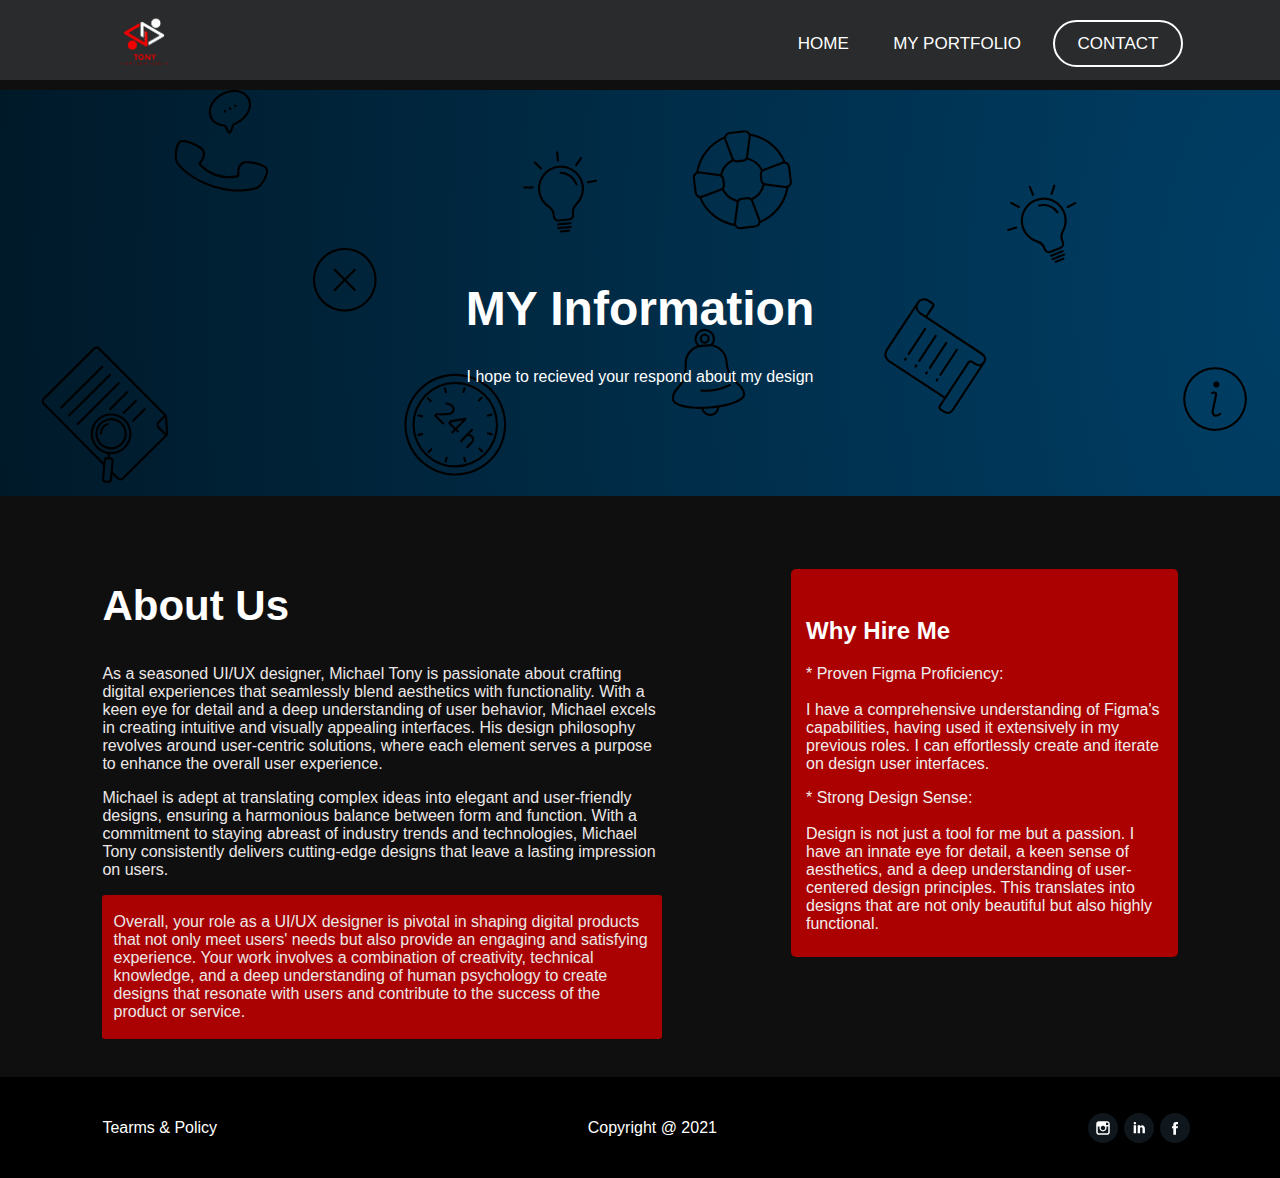
<file: Contact.html>
<html lang="en">
<head>
    <meta charset="UTF-8">
    <meta name="viewport" content="width=device-width, initial-scale=1.0">
    <title>Contact</title>
    <link rel="stylesheet" href="css/contact.css">
    <link rel="website icon" href="image/peace.png">
</head>
<body>
    <nav>
        <input type="checkbox" id="check">
        <label for="check" class="checkbtn">
            <i class="fas fa-bars">&#9776;</i>
        </label>
        <label class="logo"><img src="image/peace.png" width="100%" class="img-ii"></label>
        <ul>
            <span></span>
            <li><a href="index.html">Home</a></li>
            <li><a href="portfolio.html">My Portfolio</a></li>
            <li><a class="active" href="Contact.html">Contact</a></li>
        </ul>
    </nav>

    <div class="vip"></div>

<div class="container">
    <div class="con">
    <h1>MY Information</h1>
    <p>I hope to recieved your respond about my design</p>
    </div>
</div>




<section>
    <div class="lef">
        <h2>About Us</h2>
        <p>As a seasoned UI/UX designer, Michael Tony is passionate about
         crafting digital experiences that seamlessly blend aesthetics with 
         functionality. With a keen eye for detail and a deep understanding 
         of user behavior, Michael excels in creating intuitive and visually 
         appealing interfaces. His design philosophy revolves 
         around user-centric solutions, where each element serves a 
         purpose to enhance the overall user experience.</p>
        <p> Michael is adept 
         at translating complex ideas into elegant and user-friendly 
         designs, ensuring a harmonious balance between form and function.
          With a commitment to staying abreast of industry trends and 
          technologies, Michael Tony consistently delivers
         cutting-edge designs that leave a lasting impression on users.</p>   
        <div class="span">
            <p>Overall, your role as a UI/UX designer is pivotal in shaping digital products that not only meet users' needs but also provide an engaging and satisfying experience. Your work involves a combination of creativity, technical knowledge, and a deep understanding of human psychology to create designs that resonate with users and contribute to the success of the product or service.</p>      
        </div>
    </div>

    <div class="rig">
        <div class="spa">
        <h2>Why Hire Me</h2>
        <p>* Proven Figma Proficiency: <br>
            <br>
            I have a comprehensive understanding of Figma's capabilities, having used it extensively in my previous roles. I can effortlessly create and iterate on design
            user interfaces.
          </p>   
         <p> * Strong Design Sense: <br>
            <br> 
            Design is not just a tool for me but a passion. I have an innate eye for detail, a keen sense of aesthetics, and a deep understanding of user-centered design principles. This translates into designs that are not only beautiful but also highly functional.
            </p>      
   </div>
    </div>
</section>


<div class="footer">
    <div class="fot">
            <p>Tearms & Policy</p>
            <p>Copyright @ 2021</p>
            <span>
                <img src="image/instagram-logo.svg" alt="">
                <img src="image/linkedIn-logo.svg" alt="">
                <img src="image/facebook-logo.svg" alt="">
            </span>
    </div>
</div>




</body>
</html>
</file>
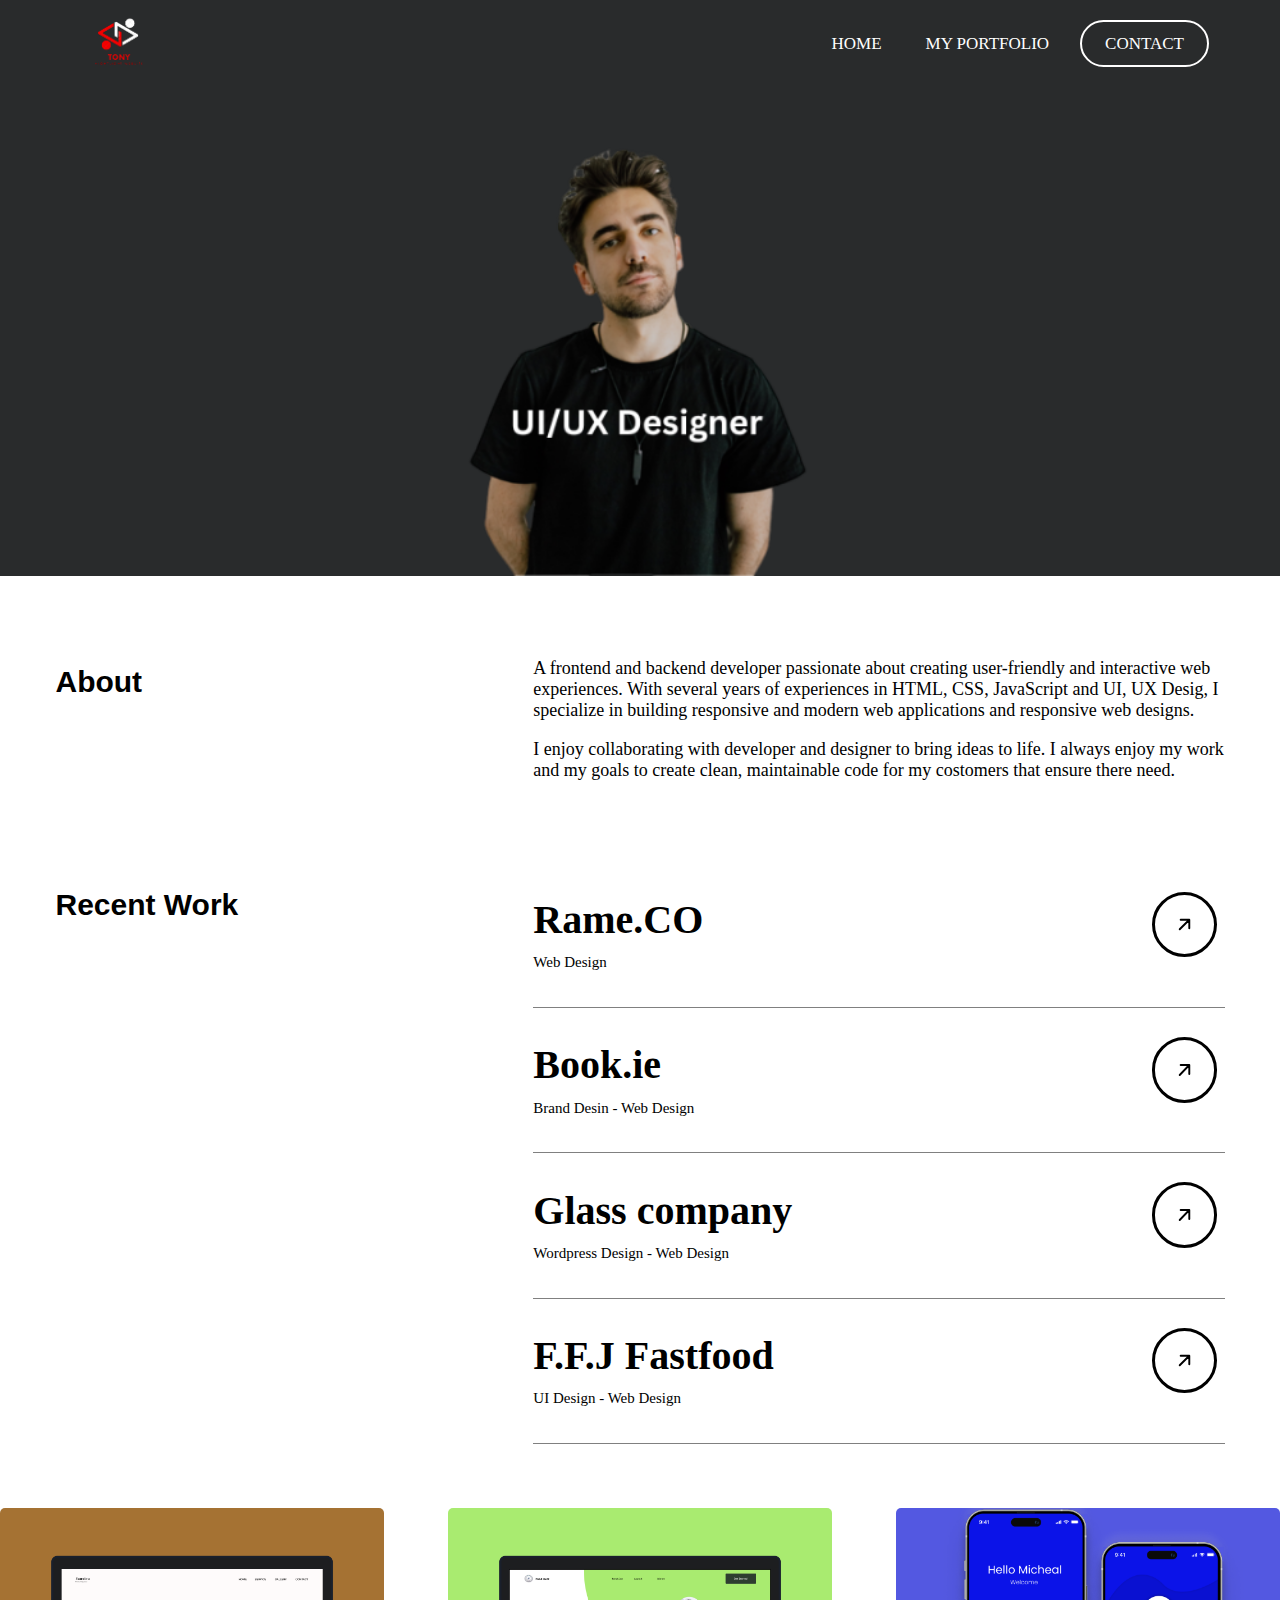
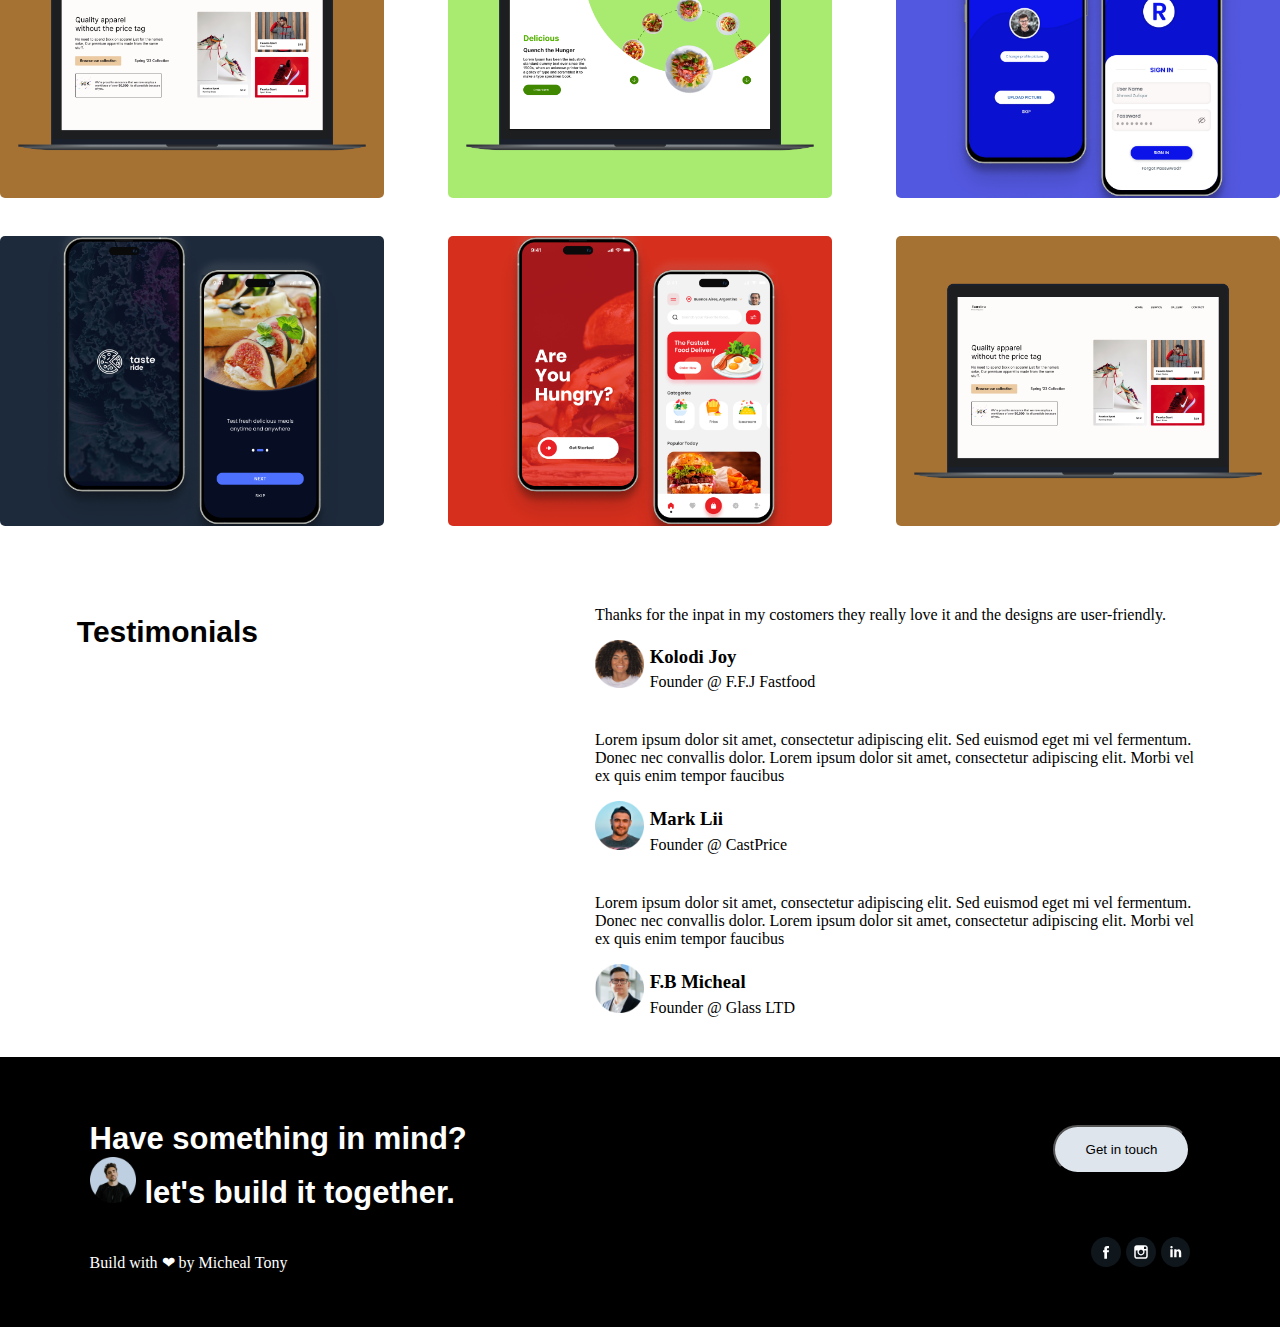
<file: portfolio.html>
<html lang="en">
<head>
    <meta charset="UTF-8">
    <meta name="viewport" content="width=device-width, initial-scale=1.0">
    <title>Portfolio</title>
    <link rel="stylesheet" href="css/portfolio.css">
    <link rel="website icon" href="image/peace.png">
</head>
<body>
<div class="contain">   <nav>
        <input type="checkbox" id="check">
        <label for="check" class="checkbtn">
            <i class="fas fa-bars">&#9776;</i>
        </label>
        <label class="logo"><img src="image/peace.png" width="100%" class="img-ii"></label>
        <ul>
            <span></span>
            <li><a href="index.html">Home</a></li>
            <li><a href="portfolio.html">My Portfolio</a></li>
            <li><a class="active" href="Contact.html">Contact</a></li>
        </ul>
    </nav>


    <header>
        <span>
        <img src="image/UIUX Designer (1).png" alt="">
        </span>
    </header>
</div>
 

<div class="section">
    <div class="lef">
        <h2>About</h2>
    </div>
    <div class="rig">
        <p>A frontend and backend developer passionate about creating user-friendly and interactive web experiences. With several years of experiences in HTML, CSS, JavaScript and UI, UX Desig, I specialize in building responsive and modern web applications and responsive web designs.</p>
         <p>I enjoy collaborating with developer and designer to bring ideas to life. I always enjoy my work and my goals to create clean, maintainable code for my costomers that ensure there need.</p>
    </div>
</div>





<div class="section2">
    <div class="lef">
        <h2>Recent Work</h2>
    </div>
    <div class="rig">
        <span>
            <div class="li">
                <h2>Rame.CO</h2>
                <p>Web Design</p>
            </div>
            <div class="ri">
                <div class="cel">
                    <img src="image/arrow-up-right-svgrepo-com.svg" alt="">
                </div>
            </div>
        </span>

        <span>
            <div class="li">
                <h2>Book.ie</h2>
                <p>Brand Desin - Web Design</p>
            </div>
            <div class="ri">
                <div class="cel">
                    <img src="image/arrow-up-right-svgrepo-com.svg" alt="">
                </div>
            </div>
        </span>

        <span>
            <div class="li">
                <h2>Glass company</h2>
                <p>Wordpress Design - Web Design</p>
            </div>
            <div class="ri">
                <div class="cel">
                    <img src="image/arrow-up-right-svgrepo-com.svg" alt="">
                </div>
            </div>
        </span>

        <span>
            <div class="li">
                <h2>F.F.J Fastfood</h2>
                <p>UI Design - Web Design</p>
            </div>
            <div class="ri">
                <div class="cel">
                    <img src="image/arrow-up-right-svgrepo-com.svg" alt="">
                </div>
            </div>
        </span>
    </div>
</div>




<div class="section3">
    <div class="tion">
        <img src="image/Lap (1).png" alt="">
        <img src="image/Lap.png" alt="">
        <img src="image/MacBook Air - 1.png" alt="">
    </div>
    
    <div class="tion">
        <img src="image/MacBook Air - 2.png" alt="">
        <img src="image/MacBook Air - 3.png" alt="">
        <img src="image/Lap (1).png" alt="">
    </div>
</div>




<div class="section4">
    <div class="cti">
        <div class="lef">
            <h2>Testimonials</h2>
        </div>
        <div class="rig">
            <main>
                <p>Thanks for the inpat in my costomers they really love it and the designs are user-friendly.</p>
            <span>
                <img src="image/Group 13 (1).png" alt="">
            <div class="sn">
                <h3>Kolodi Joy</h3>
                <p>Founder @ F.F.J Fastfood</p>
            </div>
            </span>
        </main>
        
        <main>
            <p>Lorem ipsum dolor sit amet, consectetur adipiscing elit. Sed euismod eget mi vel fermentum. Donec nec convallis dolor. Lorem ipsum dolor sit amet, consectetur adipiscing elit. Morbi vel ex quis enim tempor faucibus</p>
            <span>
                <img src="image/Group 11 (1).png" alt="">
            <div class="sn">
                <h3>Mark Lii</h3>
                <p>Founder @ CastPrice</p>
            </div>
            </span>
        </main>
        
        <main>
            <p>Lorem ipsum dolor sit amet, consectetur adipiscing elit. Sed euismod eget mi vel fermentum. Donec nec convallis dolor. Lorem ipsum dolor sit amet, consectetur adipiscing elit. Morbi vel ex quis enim tempor faucibus</p>
            <span>
                <img src="image/Group 12 (1).png" alt="">
            <div class="sn">
                <h3>F.B Micheal</h3>
                <p>Founder @ Glass LTD</p>
            </div>
            </span>
        </main>

        </div>
    </div>
</div>




<div class="footer">
    <div class="foo">
        <div class="lef">
            <h2>Have something in mind?
                <img src="image/Group 10.png" alt="">
            let's build it together.</h2>
        </div>
        <div class="rig">
            <div class="buy">
            <button>Get in touch</button>
            </div>
        </div>
    </div>
    
    <div class="foo">
        <div class="lef">
            <p>Build with ❤ by Micheal Tony</p>
        </div>
        <div class="rig">
            <span>
               <a href="https://web.facebook.com/profile.php?id=100091200909796"> 
                <img src="image/facebook-logo.svg" alt=""> </a>
               <a href="https://www.linkedin.com/in/michael-tony-324909266/"> 
                <img src="image/instagram-logo.svg" alt=""> </a>
                <a href="https://www.instagram.com/double6743/"> 
                <img src="image/linkedIn-logo.svg" alt=""> </a>
            </span>
        </div>
    </div>
</div>

</body>
</html>
</file>
<file: css/contact.css>
body{
    margin: 0;
    padding: 0;
    color: #fff;
    background: rgb(15, 15, 15);
    font-family: sans-serif;
}


nav{
    background: #292b2c;
    height: 80px;
    width: 100%;
    position: fixed;
}

label.logo{
    color: white;
    font-size: 35px;
    line-height: 10px;
    padding-top: 14%;
    padding-left: 7%;
    font-weight: bold;
}
label.logo .img-ii{
    width: 110px;
    margin-top: -1%;
}
h1 span{
    color: #ff0000;
}

nav ul{
    float: right;
    list-style: none;
    box-sizing: border-box;
    margin-right: 7%;
}

nav ul span .img-logo{
    display: none;
}

nav ul li{
    display: inline-block;
    line-height: 55px;
    margin: 0 7px;
}

nav ul li a{
    text-decoration: none;
    color: #ffffff;
    font-size: 17px;
    padding: 7px 13px;
    border-radius: 3px;
    text-transform: uppercase;
    transition: 0.3s;
}

a.active{
    border: 2px solid #ffffff;
    transition: .5s;
    padding: 12px 23px;
    border-radius: 30px;
}
a.active:hover{
    scale: 2.5;
    background: rgba(139, 101, 101, 0.411);
}
a:hover{
    color: #ff0000;
}
.checkbtn{
    font-size: 30px;
    float: right;
    line-height: 80px;
    margin-right: 38px;
    cursor: pointer;
    display: none;
}
#check{
    display: none;
}

.vip{
    height: 10%;
}


.container{
    width: auto;
    height: 38%;
    background: url("../image/backg.svg");
    background-size: cover;
    padding-top: 5%;
    display: flex;
    justify-content: center;
    align-items: center;
}
.container .con h1{
    text-align: center;
    font-size: 48px;
}
.con p{
    text-align: center;
}







section{
    width: auto;
    margin: 0 8%;
    margin-top: 4%;
    display: flex;
    justify-content: space-between;
  }
  section .lef{
    width: 52%;
  }
  section .lef h2{
    text-align: left;
    font-size: 42px;
    font-family: sans-serif;
    font-weight: bolder;
  }
  section .lef p{
    text-align: left;
    font-weight: lighter;
    color: #ece7e7;
  }
  section .lef .span{
    background-color: #aa0202;
    color: #fff;
    padding: 2px 2%;
    border-radius: 3px;
  }

  section .rig{
    width: 36%;
    height: auto;
    color: #fff;
    margin-top: 2%;
  }
  section .rig .spa{
    width: auto;
    height: auto;
    border-radius: 5px;
    padding: 1% 4% 2% 4%;
    background-color: #ac0101;
  }
  section .rig h2{
    text-align: left;
    padding-top: 7%;
    font-weight: bold;

  }
  section .rig p{
    text-align: left;
    padding: 0 0 0 0;
    color: #f1eeee;
  }



.footer{
    width: auto;
    height: auto;
    display: flex;
    justify-content: center;
    background: #000000;
    align-items: center;
    color: #fff;
    padding: 2% 0;
    margin-top: 3%;
}
.footer .fot{
    width: 84%;
    justify-content: space-between;
    display: flex;
}
.fot span{
    display: flex;
}
.fot span img{
    width: 30px;
    margin-right: 7%;
    transition: 0.3s;
}
.fot span img:hover{
    scale: 1.3;
    filter: drop-shadow(2px 2px 20px red);
}
























@media (max-width: 986px){

    label.logo{
        font-size: 30px;
        padding-left: 40px;
    }
    nav ul{
        float: right;
        list-style: none;
        box-sizing: border-box;
        margin-right: 3%;
    }
    nav ul li a{
        font-size: 16px;
    }




    
.vip{
    height: 5%;
}


.container{
    width: auto;
    height: 38%;
    background: url("../image/backg.svg");
    background-size: cover;
    padding-top: 5%;
    display: flex;
    justify-content: center;
    align-items: center;
}
.container .con h1{
    text-align: center;
    font-size: 45px;
}
.con p{
    text-align: center;
}






section .rig{
    width: 44%;
    height: auto;
    color: #fff;
    margin-top: 2%;
    margin-right: -3%;
  }
  section .rig .spa{
    width: auto;
    height: auto;
    border-radius: 5px;
    padding: 1% 4% 2% 4%;
    background-color: #ac0101;
  }





}






























@media (max-width: 802px) {
    .container{
        height: auto;
    }
    .checkbtn{
        display: block;
        color: rgb(255, 255, 255);
        margin-right: 8%;
    }
    label.logo{
        font-size: 30px;
        padding-left: 1px;
    }
    label.logo .img-ii{
        width: 110px;
        margin-top: -3%;
    }
  
    ul{
        position: fixed;
        width: 100%;
        height: 100vh;
        background: #292b2c;
        top: 64px;
        left: -100%;
        text-align: center;
        transition: all .5s;
    }
  
    nav ul span .img-logo{
        display: block;
        width: 100%;
    }
  
    nav ul li{
        display: block;
        margin: 30px 0;
        line-height: 30px;
    }
  
    nav ul li a{
        font-size: 20px;
        color: #fff;
    }
    a.active{
        background: none;
        color: #ffffff;
        border: 2px solid rgb(255, 255, 255);
    }
    #check:checked ~ ul{
        left: -50px;
        transition: .5s;
    }
    
.vip{
    height: 8%;
}

.container{
    width: auto;
    height: 38%;
    background: url("../image/backg.svg");
    background-size: cover;
    padding-top: 12%;
    display: flex;
    justify-content: center;
    align-items: center;
}
.container .con h1{
    text-align: center;
    font-size: 33px;
}
.con p{
    text-align: center;
}







section{
    width: auto;
    margin: 0 3%;
    display: block;
    margin-bottom: 8%;
  }
  section .lef{
    width: auto;
  }
  section .lef h2{
    text-align: center;
    font-size: 32px;
  }
  section .lef p{
    text-align: center;
  }
  section .lef .span{
    background-color: #000000;
    color: #fff;
    padding: 2px 5px;
    border-radius: 3px;
  }


  section .rig{
    width: auto;
    height: auto;
    color: #fff;
    margin-top: 5%;
  }
  section .rig .spa{
    width: auto;
    height: auto;
    border-radius: 5px;
    padding: 0 8px 5px 8px;
    background-color: #000000;
  }
  section .rig h2{
    text-align: center;
    padding-top: 7%;
  }
  section .rig p{
    text-align: center;
    padding: 0 3% 5% 3%;
  }





  .footer{
    width: auto;
    height: auto;
    display: flex;
    justify-content: center;
    background: #000000;
    align-items: center;
    color: #fff;
    padding: 2% 0;
    margin-top: 3%;
}
.footer .fot{
    width: 94%;
    justify-content: space-between;
    display: flex;
}
.footer .fot p{
    font-size: 10px;
}
.fot span{
    display: flex;
}
.fot span img{
    width: 25px;
    margin-right: 5%;
}



















}
</file>
<file: css/portfolio.css>
body{
    margin: 0;
    padding: 0;
}

nav{
    background: #292b2c;
    height: 80px;
    width: 100%;
    position: fixed;
}

label.logo{
    color: white;
    font-size: 35px;
    line-height: 10px;
    padding-top: 14%;
    padding-left: 5%;
    font-weight: bold;
}
label.logo .img-ii{
    width: 110px;
    margin-top: -1%;
}
h1 span{
    color: #ff0000;
}

nav ul{
    float: right;
    list-style: none;
    box-sizing: border-box;
    margin-right: 5%;
}

nav ul span .img-logo{
    display: none;
}

nav ul li{
    display: inline-block;
    line-height: 55px;
    margin: 0 7px;
}

nav ul li a{
    text-decoration: none;
    color: #ffffff;
    font-size: 17px;
    padding: 7px 13px;
    border-radius: 3px;
    text-transform: uppercase;
    transition: 0.3s;
}

a.active{
    border: 2px solid #ffffff;
    transition: .5s;
    padding: 12px 23px;
    border-radius: 30px;
}
a.active:hover{
    scale: 2.5;
    background: rgba(139, 101, 101, 0.411);
}
a:hover{
    color: #ff0000;
}
.checkbtn{
    font-size: 30px;
    float: right;
    line-height: 80px;
    margin-right: 38px;
    cursor: pointer;
    display: none;
}
#check{
    display: none;
}



.contain{
    width: auto;
    height: auto;
    background: #292b2c;
}
.contain header{
    width: 100%;
    height: auto;
}
header span{
    width: auto;
    display: flex;
    justify-content: center;
}
header span img{
    width: 45%;
}



.section{
    width: auto;
    display: flex;
    justify-content: space-evenly;
    margin: 5% 0;
}
.section .lef{
    width: 33%;
}
.section .lef h2{
    font-family: sans-serif;
    font-size: 30px;
    font-weight: bolder;
}
.section .rig{
    width: 54%;
}
.section .rig p{
    font-size: 18px;
}






.section2{
    width: auto;
    display: flex;
    justify-content: space-evenly;
}
.section2 .lef{
    width: 33%;
}
.section2 .lef h2{
    font-size: 30px;
    font-family: sans-serif;
    font-weight: bolder;
}
.section2 .rig{
    width: 54%;
}
.section2 .rig span{
    width: auto;
    display: flex;
    justify-content: space-between;
    border-bottom: 1px solid gray;
    padding-bottom: 3%;
}
.section2 .rig span .li{
    width: 54%;
}
.section2 .rig span .li h2{
    font-size: 40px;
    margin-bottom: -1%;
}
.section2 .rig span .li p{
    font-size: 15px;
}

.section2 .rig span .ri{
    width: 35%;
}
.section2 .rig span .ri .cel{
    display: flex;
    justify-content: end;
    margin-top: 12%;
    margin-right: 3%;
}
.section2 .rig span .ri .cel img{
    border: 3px solid black;
    border-radius: 100px;
    width: 10%;
    padding: 18px;
    transition: 0.3s;
}
.section2 .rig span .ri .cel img:hover{
    background: #C7D0D9;
}




.section3{
    width: auto;
    margin-top: 5%;
    margin-bottom: 5%;
}
.section3 .tion{
    width: auto;
    display: flex;
    justify-content: space-between;
    margin-top: 3%;
}
.section3 .tion img{
    width: 30%;
    border-radius: 5px;
}




.section4{
    width: auto;
    margin: 0 6%;
}
.section4 .cti{
    display: flex;
    justify-content: space-between;
}
.section4 .lef{
    width: 33%;
}
.section4 .lef h2{
    font-size: 30px;
    font-family: sans-serif;
    font-weight: bolder;
}

.section4 .rig{
    width: 54%;
}
.section4 .rig main{
    margin-bottom: 4%;
}
.section4 .rig span{
    display: flex;
    justify-content: start;
    margin-top: -2%;
}
.section4 .rig span img{
    width: 8%;
    height: 5%;
    margin-top: 2%;
}

.section4 .rig span .sn{
    margin-left: 1%;
}
.section4 .rig span .sn h3{
    margin-bottom: -7%;
}





.footer{
    width: auto;
    background: black;
    color: #fff;
    padding: 3% 0;
}
.footer .foo{
    display: flex;
    justify-content: space-between;
    margin: 0 7%;
}
.footer .foo .lef{
    width: 35%;
}
.footer .foo .lef h2{
    font-size: 31px;
    font-family: sans-serif;
    font-weight: bolder;
}
.footer .foo .lef h2 img{
    width: 12%;
}

.footer .foo .rig{
    width: 54%;
}
.footer .foo .rig .buy{
    display: flex;
    justify-content: end;
    margin-top: 5%;
}
.footer .foo .rig .buy button{
    background: #dee5ec;
    padding: 15px 31px;
    border-radius: 30px;
    transition: 0.3s;
}
.footer .foo .rig .buy button:hover{
    background: #b3c0ce;
}

.footer .rig span{
    display: flex;
    justify-content: end;
}
.footer .rig span a{
    width: 5%;
    margin-left: 5px;
}
.footer .rig span a img{
    width: 100%;
    transition: 0.3s;
}
.footer .rig span img:hover{
    filter: drop-shadow(2px 2px 12px #C7D0D9);
}

















@media (max-width: 986px){

    label.logo{
        font-size: 30px;
        padding-left: 40px;
    }
    nav ul{
        float: right;
        list-style: none;
        box-sizing: border-box;
        margin-right: 3%;
    }
    nav ul li a{
        font-size: 16px;
    }





    



    .section4{
        width: auto;
        margin: 0 3%;
        margin-top: 4%;
    }
    .section4 .cti{
        display: block;
    }
    .section4 .lef{
        width: auto;
    }
    .section4 .lef h2{
        font-size: 30px;
        text-align: center;
    }
    
    .section4 .rig{
        width: auto;
    }
    .section4 .rig span img{
        width: 5%;
        margin-top: 2%;
    }
    
    .section4 .rig span .sn{
        margin-left: 2%;
        margin-top: -1%;
    }
    .section4 .rig span .sn h3{
        margin-bottom: -7%;
    }
    
    
    
    
    
    .footer{
        width: auto;
        background: rgb(0, 0, 0);
        color: #fff;
    }
    .footer .foo{
        display: flex;
        justify-content: space-between;
        margin: 0 3%;
    }
    .footer .foo .lef{
        width: 44%;
    }
    .footer .foo .lef h2{
        font-size: 25px;
        font-family: sans-serif;
        font-weight: bolder;
    }
    
    .footer .rig span{
        display: flex;
        justify-content: flex-end;
    }
    .footer .rig span a{
        width: 12%;
        margin-right: 8px;
    }
    .footer .rig span a img{
        width: 100%;
        transition: 0.3s;
    }
    .footer .rig span img:hover{
        filter: drop-shadow(2px 2px 12px #C7D0D9);
    }
    










}



































@media (max-width: 802px) {
    .container{
        height: auto;
    }
    .checkbtn{
        display: block;
        color: rgb(255, 255, 255);
        margin-right: 8%;
    }
    label.logo{
        font-size: 30px;
        padding-left: 1px;
    }
    label.logo .img-ii{
        width: 110px;
        margin-top: -3%;
    }
  
    ul{
        position: fixed;
        width: 100%;
        height: 100vh;
        background: #292b2c;
        top: 62px;
        left: -100%;
        text-align: center;
        transition: all .5s;
    }
  
    nav ul span .img-logo{
        display: block;
        width: 100%;
    }
  
    nav ul li{
        display: block;
        margin: 30px 0;
        line-height: 30px;
    }
  
    nav ul li a{
        font-size: 20px;
        color: #fff;
    }
    a.active{
        background: none;
        color: #ffffff;
        border: 2px solid rgb(255, 255, 255);
    }
    #check:checked ~ ul{
        left: -50px;
        transition: .5s;
    }






    .contain{
        width: auto;
        height: auto;
        background: #292b2c;
    }
    .contain header{
        width: 100%;
        height: auto;
    }
    header span{
        width: auto;
        display: flex;
        justify-content: center;
        padding-top: 12%;
    }
    header span img{
        width: 85%;
    }
    
    
    
    .section{
        width: auto;
        display: block;
        margin: 7% 3%;
    }
    .section .lef{
        width: auto;
    }
    .section .lef h2{
        font-family: sans-serif;
        font-size: 30px;
        font-weight: bolder;
        text-align: center;
    }
    .section .rig{
        width: auto;
    }
    .section .rig p{
        text-align: center;
    }
    
    
    
    
    
    
    .section2{
        width: auto;
        display: block;
        margin: 0 3%;
        margin-top: 12%;
        margin-bottom: 5%;
    }
    .section2 .lef{
        width: auto;
    }
    .section2 .lef h2{
        font-size: 30px;
        text-align: center;
    }
    .section2 .rig{
        width: auto;
    }
    .section2 .rig span{
        width: auto;
        display: flex;
        justify-content: space-between;
        border-bottom: 1px solid gray;
        padding-bottom: 3%;
    }
    .section2 .rig span .li{
        width: 54%;
    }
    .section2 .rig span .li h2{
        font-size: 28px;
        margin-bottom: -1%;
    }
    .section2 .rig span .li p{
        font-size: 15px;
    }
    
    .section2 .rig span .ri{
        width: 35%;
    }
    .section2 .rig span .ri .cel{
        display: flex;
        justify-content: end;
        margin-top: 18%;
        margin-right: 3%;
    }
    .section2 .rig span .ri .cel img{
        border: 3px solid black;
        border-radius: 100px;
        width: 18%;
        padding: 12px;
        transition: 0.3s;
    }
    .section2 .rig span .ri .cel img:hover{
        background: #C7D0D9;
    }
    
    


    
.section3{
    width: auto;
    margin-top: 15%;
    margin-bottom: 5%;
}
.section3 .tion{
    width: auto;
    display: block;
    margin-top: 3%;
    margin: 0 3%;
}
.section3 .tion img{
    width: 100%;
    margin-bottom: 7%;
    border-radius: 12px;
}








    .section4{
        width: auto;
        margin: 0 3%;
        margin-top: 4%;
    }
    .section4 .cti{
        display: block;
    }
    .section4 .lef{
        width: auto;
    }
    .section4 .lef h2{
        font-size: 30px;
        text-align: center;
    }
    
    .section4 .rig{
        width: auto;
    }
    .section4 .rig main{
        margin-bottom: 4%;
    }
    .section4 .rig span{
        display: flex;
        justify-content: start;
        margin-top: -2%;
    }
    .section4 .rig span img{
        width: 15%;
        margin-top: 2%;
    }
    
    .section4 .rig span .sn{
        margin-left: 2%;
        margin-top: -1%;
    }
    .section4 .rig span .sn h3{
        margin-bottom: -7%;
    }
    
    
    
    
    
    .footer{
        width: auto;
        background: black;
        color: #fff;
    }
    .footer .foo{
        display: flex;
        justify-content: space-between;
        margin: 0 3%;
    }
    .footer .foo .lef{
        width: 54%;
    }
    .footer .foo .lef h2{
        font-size: 15px;
        font-family: sans-serif;
        font-weight: bolder;
    }
    .footer .foo .lef h2 img{
        width: 12%;
    }
    
    .footer .foo .rig{
        width: 44%;
    }
    .footer .foo .rig .buy{
        display: flex;
        justify-content: end;
        margin-top: 7%;
    }
    .footer .foo .rig .buy button{
        background: #dee5ec;
        padding: 10px 18px;
        border-radius: 30px;
        transition: 0.3s;
    }
    .footer .foo .rig .buy button:hover{
        background: #b3c0ce;
    }
    
    .footer .rig span{
        display: flex;
        justify-content: flex-end;
        margin-top: 5%;
    }
    .footer .rig span a{
        width: 12%;
        margin-right: 8px;
    }
    .footer .rig span a img{
        width: 100%;
        transition: 0.3s;
    }
    .footer .rig span img:hover{
        filter: drop-shadow(2px 2px 12px #C7D0D9);
    }
    
    












}
</file>
